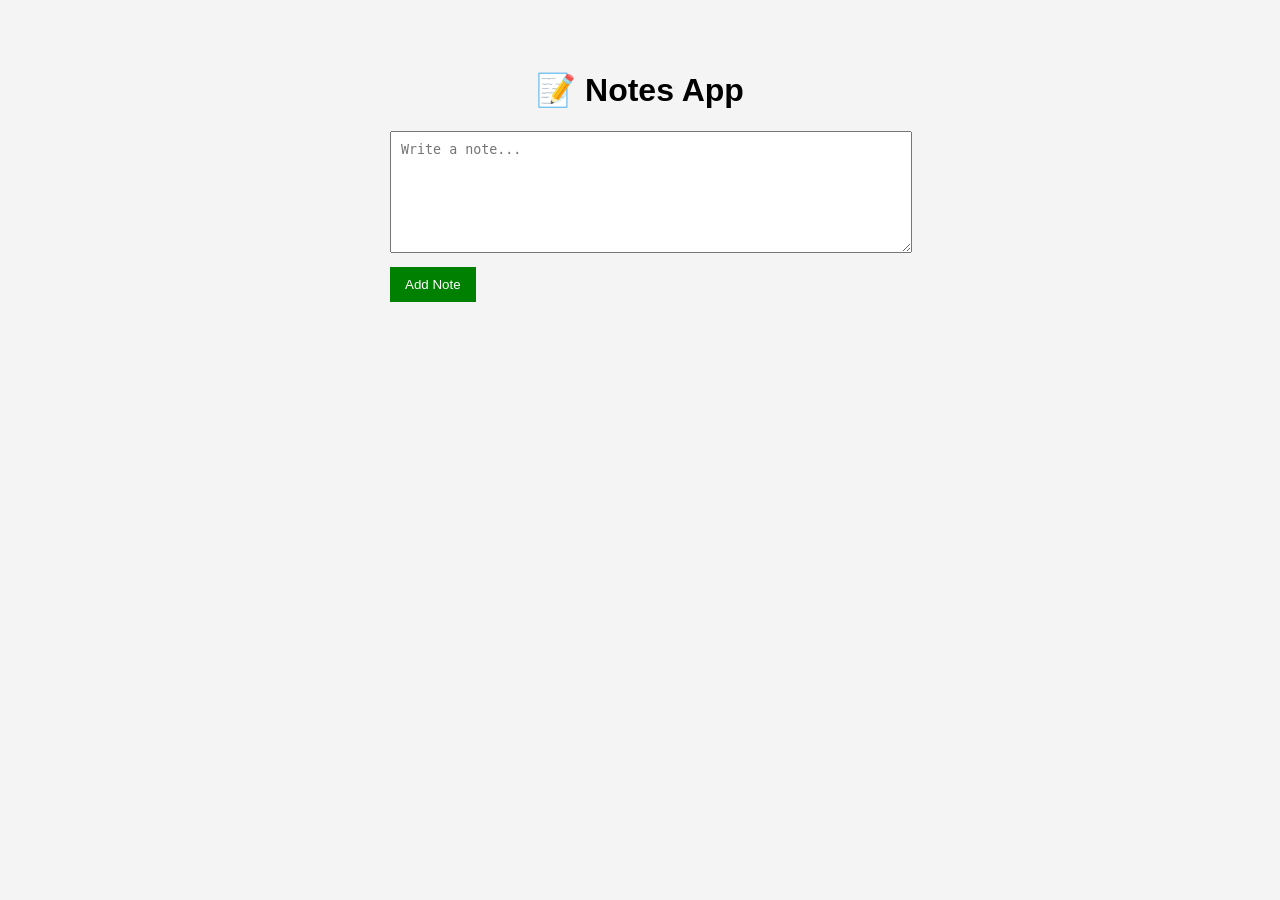
<file: index.html>
<!DOCTYPE html>
<html>
<head>
    <title>Notes App</title>
    <link rel="stylesheet" href="style.css">
</head>
<body>
    <div class="container">
        <h1>📝 Notes App</h1>

        <div class="input-section">
            <textarea id="noteInput" placeholder="Write a note..."></textarea>
            <button onclick="addNote()">Add Note</button>
        </div>

        <div id="notesContainer"></div>
    </div>

    <script src="script.js"></script>
</body>
</html>
</file>
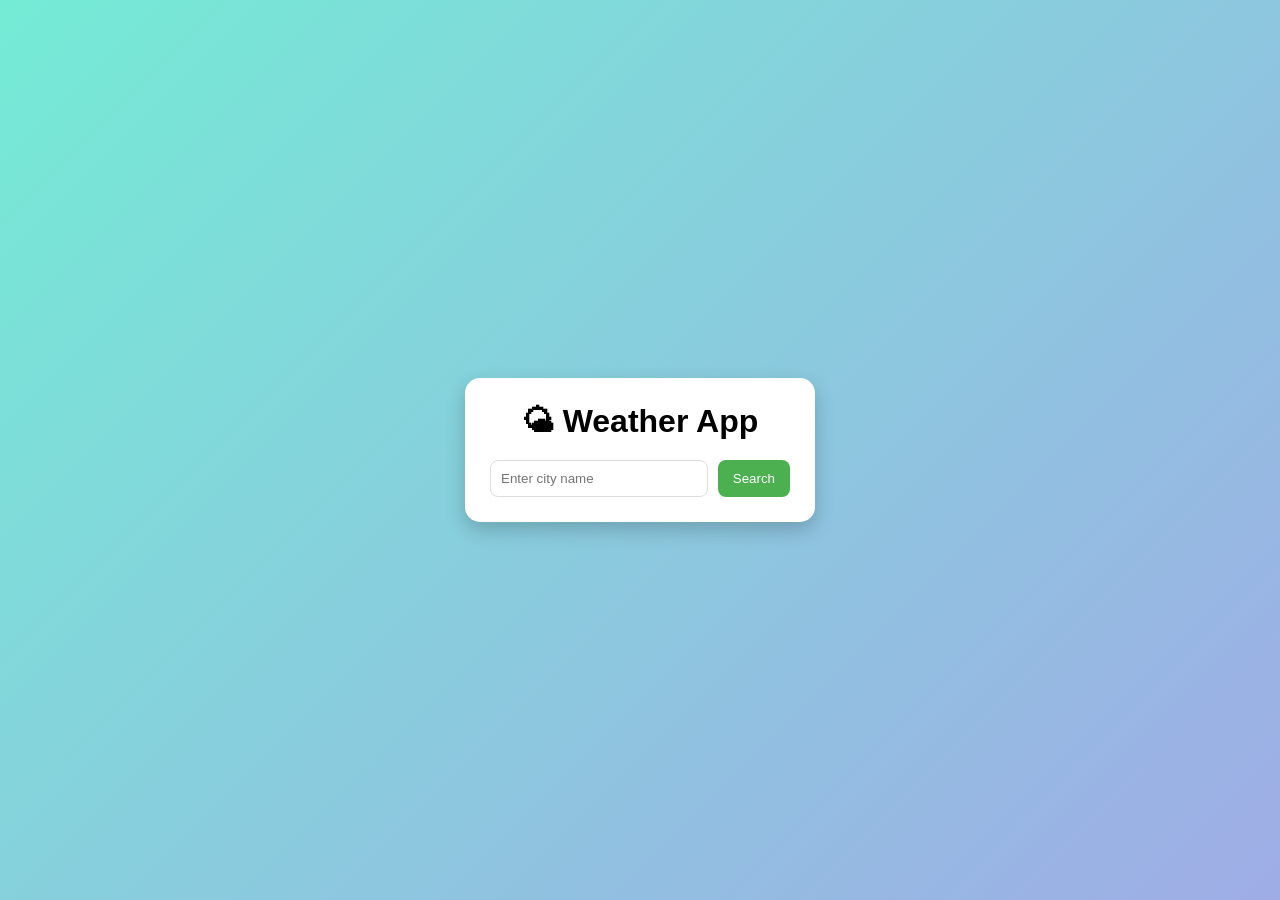
<file: index1.html>
<!DOCTYPE html>
<html lang="en">
<head>
    <meta charset="UTF-8">
    <meta name="viewport" content="width=device-width, initial-scale=1.0">
    <title>Weather App</title>

    <style>
        * {
            margin: 0;
            padding: 0;
            box-sizing: border-box;
            font-family: Arial, sans-serif;
        }

        body {
            height: 100vh;
            display: flex;
            justify-content: center;
            align-items: center;
            background: linear-gradient(135deg, #74ebd5, #9face6);
        }

        .container {
            width: 350px;
            background: white;
            padding: 25px;
            border-radius: 15px;
            text-align: center;
            box-shadow: 0 8px 20px rgba(0,0,0,0.2);
        }

        h1 {
            margin-bottom: 20px;
        }

        .search-box {
            display: flex;
            gap: 10px;
        }

        input {
            flex: 1;
            padding: 10px;
            border: 1px solid #ddd;
            border-radius: 8px;
        }

        button {
            padding: 10px 15px;
            border: none;
            background: #4CAF50;
            color: white;
            border-radius: 8px;
            cursor: pointer;
        }

        .weather {
            margin-top: 20px;
            display: none;
        }

        .temp {
            font-size: 40px;
            font-weight: bold;
        }

        .city {
            font-size: 24px;
            margin-top: 10px;
        }

        .description {
            text-transform: capitalize;
            color: gray;
            margin-top: 5px;
        }
    </style>
</head>
<body>

<div class="container">
    <h1>🌤 Weather App</h1>

    <div class="search-box">
        <input
            type="text"
            id="cityInput"
            placeholder="Enter city name"
        >
        <button onclick="getWeather()">Search</button>
    </div>

    <div class="weather" id="weather">
        <h2 class="city" id="city"></h2>
        <div class="temp" id="temp"></div>
        <p class="description" id="description"></p>
        <p id="humidity"></p>
        <p id="wind"></p>
    </div>
</div>

<script>
    const apiKey = "YOUR_API_KEY";

    async function getWeather() {
        const city =
            document.getElementById("cityInput").value;

        if (!city) {
            alert("Please enter a city name");
            return;
        }

        const url =
            `https://api.openweathermap.org/data/2.5/weather?q=${city}&appid=${apiKey}&units=metric`;

        try {
            const response = await fetch(url);
            const data = await response.json();

            if (data.cod !== 200) {
                alert("City not found");
                return;
            }

            document.getElementById("weather").style.display = "block";

            document.getElementById("city").textContent =
                data.name;

            document.getElementById("temp").textContent =
                `${Math.round(data.main.temp)}°C`;

            document.getElementById("description").textContent =
                data.weather[0].description;

            document.getElementById("humidity").textContent =
                `Humidity: ${data.main.humidity}%`;

            document.getElementById("wind").textContent =
                `Wind Speed: ${data.wind.speed} m/s`;

        } catch (error) {
            alert("Something went wrong");
            console.error(error);
        }
    }

    document
        .getElementById("cityInput")
        .addEventListener("keypress", (event) => {
            if (event.key === "Enter") {
                getWeather();
            }
        });
</script>

</body>
</html>
</file>
<file: style.css>
body {
    font-family: Arial, sans-serif;
    background: #f4f4f4;
    display: flex;
    justify-content: center;
    margin-top: 50px;
}

.container {
    width: 500px;
}

h1 {
    text-align: center;
}

textarea {
    width: 100%;
    height: 100px;
    padding: 10px;
    margin-bottom: 10px;
}

button {
    padding: 10px 15px;
    background: green;
    color: white;
    border: none;
    cursor: pointer;
}

.note {
    background: white;
    padding: 15px;
    margin-top: 10px;
    border-radius: 5px;
    position: relative;
}

.delete-btn {
    background: red;
    color: white;
    border: none;
    padding: 5px 10px;
    position: absolute;
    right: 10px;
    top: 10px;
    cursor: pointer;
}
</file>
